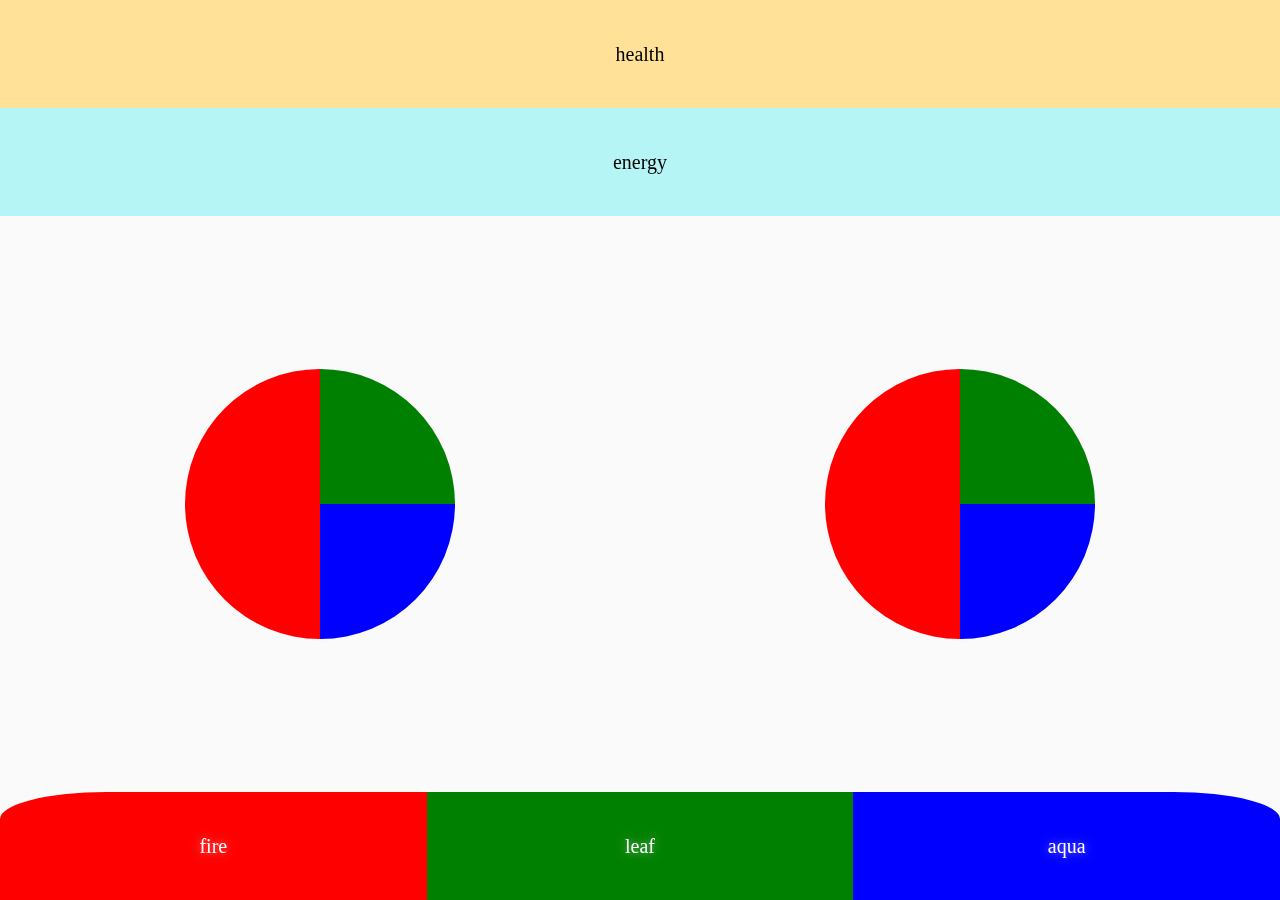
<file: index.html>
<!DOCTYPE html>
<html class="" lang="en"><head>
<meta http-equiv="content-type" content="text/html; charset=UTF-8">
    <meta charset="utf-8">
    <meta name="apple-mobile-web-app-capable" content="yes">
    <meta name="viewport" content="initial-scale=1, maximum-scale=1, width=device-width">

    <title>Mekks: Mekkanic Duels</title>
    <meta name="author" content="Patrick Blaine">

    <script>
    
    var defaultMessage = 'tap or rotate';

    function removeAllActives() {var numberOfActive = document.getElementsByClassName('active').length; for (var i=0; i < numberOfActive; i++){removeClass('active',document.getElementsByClassName('active')[i])}}

    function updateActiveToElement(elementName) {document.getElementsByClassName('active')[0].dataset.element=elementName; removeAllActives(); resetMessage()}

    function getWeakForElement(elementName)
    {
      switch(elementName)
      {
        case "fire":
          return "aqua";
        case "aqua":
          return "leaf";
        case "leaf":
          return "fire";
        default:
          return "";
      }
    }
    
    function getStrongForElement(elementName)
    {
      switch(elementName)
      {
        case "fire":
          return "leaf";
        case "aqua":
          return "fire";
        case "leaf":
          return "aqua";
        default:
          return "";
      }
    }

    function checkElementButtons()
{
   var fireCount = getElementCountFor('fire'); 
var fireButton = document.getElementsByClassName('attack fire')[0];
if (fireCount == 0) {fireButton.setAttribute("disabled","disabled");fireButton.onclick = null; fireButton.style.opacity = "0.5"; firebutton.setAttribute('href','javascript:void(null);')} else {fireButton.setAttribute("disabled","");fireButton.setAttribute('href','#attack/fire');fireButton.onclick = function() {elementButtonClicked('fire')};fireButton.style.opacity = "1"}

   var aquaCount = getElementCountFor('aqua'); 
var aquaButton = document.getElementsByClassName('attack aqua')[0];
if (aquaCount == 0) {aquaButton.setAttribute("disabled","disabled");aquaButton.onclick=null;aquaButton.setAttribute('href','javascript:void(null;)'); aquaButton.style.opacity = "0.5"} else {aquaButton.setAttribute("disabled","");aquaButton.setAttribute('href','#attack/aqua');aquaButton.onclick=function() {elementButtonClicked('aqua')};aquaButton.style.opacity = "1"}

   var leafCount = getElementCountFor('leaf'); 
var leafButton = document.getElementsByClassName('attack leaf')[0];
if (leafCount == 0) {leafButton.setAttribute("disabled","disabled"); leafButton.style.opacity = "0.5"; leafButton.onclick=null;leafButton.setAttribute('href','javascript:void(null);')} else {leafButton.setAttribute("disabled",""); leafButton.setAttribute('href','#attack/leaf');leafButton.style.opacity = "1"; leafButton.onclick=function(){elementButtonClicked('leaf')};}
}
    
    function tinkerForElement(elementName)
    {
      document.getElementsByClassName('left')[0].disabled=false;
      document.getElementsByClassName('left')[0].innerHTML = getWeakForElement(elementName);
      document.getElementsByClassName('left')[0].dataset.element = getWeakForElement(elementName);
      updateMessage('&nbsp;');
      document.getElementsByClassName('right')[0].disabled=false;
      document.getElementsByClassName('right')[0].innerHTML = getStrongForElement(elementName);
      document.getElementsByClassName('right')[0].dataset.element = getStrongForElement(elementName);
    }

    function getElementCountFor(elementName)
{
var count=0; var mekkcells = document.getElementsByClassName('mekk player')[0].getElementsByClassName('mekkcell'); for (var i = 0; i < mekkcells.length; i++) {console.log(mekkcells[i].dataset.element); if (elementName == mekkcells[i].dataset.element) {count++}}; return count;
}

    function addClassToParent(targetClassName,context) {removeAllActives();context.parentNode.className += ' '+targetClassName; 
var message = context.parentNode.dataset.element;
updateMessage(message);
console.log(parseInt(context.parentNode.getElementsByClassName('tinker')[0].innerHTML)+' clicked, element: '+context.parentNode.dataset.element);
}

    function removeClassFromParent(targetClassName,context) {
      var classList = context.parentNode.classList; var className = ''; for (var i = 0; i < classList.length; i++) {if (classList[i] != targetClassName) {className += classList[i]+' '}}; context.parentNode.className = className;console.log(context.parentNode.getElementsByClassName('tinker')[0].innerHTML +' cancelled');
resetMessage();
    }

    function removeClass(targetClassName,context) {
      var classList = context.classList; var className = ''; for (var i = 0; i < classList.length; i++) {if (classList[i] != targetClassName) {className += classList[i]+' '}}; context.className = className; console.log(context.parentNode.getElementsByClassName('tinker')[0].innerHTML +' cancelled');
resetMessage();
    }

    function resetMessage() {
document.getElementsByClassName('message')[0].innerHTML = defaultMessage;
console.log('message reset, resetting buttons');
      document.getElementsByClassName('left')[0].disabled=true;
      document.getElementsByClassName('left')[0].innerHTML = '';
      document.getElementsByClassName('left')[0].dataset.element = '';
      document.getElementsByClassName('right')[0].disabled=true;
      document.getElementsByClassName('right')[0].innerHTML = '';
      document.getElementsByClassName('right')[0].dataset.element = '';
    
}

function elementButtonClicked(elementName)
{
var count = getElementCountFor(elementName); console.log(count); alert('attacked with '+elementName+' x'+count);
}

function updateMessage(message) {
document.getElementsByClassName('message')[0].innerHTML = message;
console.log('message changed to: '+message);
}
    </script>

  <style>

      html
      {
        font-size:100%;
      }

      body
      {
        font-size:20px;
        min-height:1em;
        margin:0;
        border:0;
        padding:0;
        -webkit-text-size-adjust:100%;
        display:block;
      }

      #container
      {
        position: fixed;
        top: 0;
        bottom: 0;
        left: 0;
        right: 0;
      }

      .table
      {
          display: table;
      }

      .tablecell
      {
      display: table-cell;
      vertical-align: middle;
      word-wrap: break-word;
      word-break: break-word;
      }
      
      .message
      {
        width:60%;
      }
      
      .text-center
      {
       text-align:center;
      }
      
      .text-left
      {
       text-align:left;
       padding-left:1em;
      }
      
      
      .text-right
      {
       text-align:right;
       padding-right:1em;
      }
      
      .viewcell
      {
        max-height:12vh;
        background: white;
        width:100%;
        clear:left;
        height:100%;
      }
      
      .viewcell.double
      {
        max-height:64vh;
      }

      .progress-bar
{
width:100%;
height:inherit;
border-style: inset;
border-right-width: 0vmin;
border-top-width:0;
border-left-width:0;
border-bottom-width:0;
background:rgba(0,0,0,0.5);
border-color:rgba(255,255,255,0.5);
}

      .mekk
      {
        padding: 0 50%;
      }
      
      .mekkcell
      {
      float: left;
      background: gray;
      height: 50%;
      width: 50%;
      transition: 0.25s all;
      overflow: hidden;
      }
      
            a[data-element=""]
            {
                display:none;
            }
            
            a[disabled="disabled"]
            {
                cursor:default;
            }
            
            :not(a[disabled="disabled"])
            {
                cursor: pointer;
            }
            
            a, a:visited
            {
              color:white;
              text-decoration: none;
              opacity:1;
              
              text-shadow: 0px 0px 10px rgba(255, 255, 255, 0.5);
              transition:0.25s all;
              -webkit-touch-callout: none;      
              -webkit-user-select: none;
              -khtml-user-select: none;
              -moz-user-select: none;
              -ms-user-select: none;
              user-select: none;
            }
            
            a:hover, a:active
            {
              text-shadow: 0px 0px 20px rgba(255, 255, 255, 0.95);
            }

            .mekkcell:nth-child(1)
            {
              border-top-left-radius: 100%;
            }

            .mekkcell:nth-child(2)
            {
              border-top-right-radius: 100%;
            }

            .mekkcell:nth-child(3)
            {
              border-bottom-left-radius: 100%;
            }

            .mekkcell:nth-child(4)
            {
              border-bottom-right-radius: 100%;
            }
      
      .left
      {
        border-radius:0;
        border-top-right-radius:25%;
        width: 20%;
      }

      .margin
      {
        display:table-cell;
        width:auto;
        background:none;
      }

      .right
      {
        border-radius:0;
        border-top-left-radius:25%;
        width: 20%;
      }
        

        .attack.fire
        {
          border-top-left-radius:25%;
          border-bottom-left-radius:0;
        }
        
        .attack
        {
          border-radius: 0;
          width:20%;
        }
        
        .attack.aqua
        {
          border-top-right-radius:25%;
          border-bottom-right-radius:0;
        }
    
    [data-element="fire"]
    {
      background:red;
    }
    
    [data-element="leaf"]
    {
      background:green;
    }
    
    [data-element="aqua"]
    {
      background:blue;
    }

      .mekkcell.active
      {
        border-radius: 25%;
      }
      
      .mekkcell.active:nth-of-type(1)
      {
        border-top-right-radius: 0;
        border-bottom-left-radius: 0;
      }
      
      .mekkcell.active:nth-of-type(2)
      {
        border-top-left-radius: 0;
        border-bottom-right-radius: 0;
      }
      
      .mekkcell.active:nth-of-type(3)
      {
        border-top-left-radius: 0;
        border-bottom-right-radius: 0;
      }
      
      .mekkcell.active:nth-of-type(4)
      {
        border-top-right-radius: 0;
        border-bottom-left-radius: 0;
      }
        
        .mekkcell:not(.active) .cancel {
            display: none;
        }

      .mekkcell.active .tinker
      {
        display:none;
      }
      
@media (orientation:portrait) {
.hidden-landscape
{
  display:auto;
}

.hidden-portrait
{
  display:none;
}
}

      @media (orientation:landscape) {
           .mekk {padding:0 25%; width:50%;}
          .hidden-landscape
          {
            display:none;
          }
          
          .hidden-portrait
          {
            display:auto;
          }

      }

    
  </style> 

  </head>

  <body onload="checkElementButtons();">

   <div id="container">

     <div class="viewcell topbar text-center table">
<span style="padding:0; background: rgb(255, 225, 151) none repeat scroll 0% 0% padding-box;" class="tablecell">health</span></div>

     <div class="viewcell topbar text-center table"><span class="tablecell" style="vertical-align: middle; background: rgb(182, 245, 245) none repeat scroll 0% 0% padding-box; padding: 0;">energy</span></div>

     <div style="background: rgba(204, 204, 204, 0.1) none repeat scroll 0% 0%;" class="viewcell double text-center table"><span class="mekk player tablecell" style="">
      <div style="margin-top: 0vh; height: 15vh; width: 15vh; margin-left: -15vh;" class="mekkcell tablecell" data-element="fire">
        <a href="#1" class="hidden-landscape tinker tablecell" onclick="addClassToParent('active',this); tinkerForElement(this.parentNode.dataset.element);">&nbsp;</a>
        <a href="#cancel" class="hidden-landscape cancel tablecell" onclick="removeClassFromParent('active',this);">X</a>
      </div>
      <div class="mekkcell table " style="width: 15vh; margin-right: -15vh; margin-top: 0px; height: 15vh;" data-element="leaf">
        <a href="#2" class="hidden-landscape tinker tablecell" onclick="addClassToParent('active',this); tinkerForElement(this.parentNode.dataset.element);">&nbsp;</a>
        <a href="#cancel" class="hidden-landscape cancel tablecell" onclick="removeClassFromParent('active',this)">X</a>
      </div>
      <div style="width: 15vh; height: 15vh; margin-left: -15vh; margin-top: 15vh;" class="mekkcell table " data-element="fire">
        <a href="#3" class="hidden-landscape tinker tablecell" onclick="addClassToParent('active',this); tinkerForElement(this.parentNode.dataset.element);">&nbsp;</a>
        <a href="#cancel" class="hidden-landscape cancel tablecell" onclick="removeClassFromParent('active',this)">X</a>
      </div>
      <div style="margin-top: 15vh; height: 15vh; width: 15vh; margin-right: -15vh;" data-element="aqua" class="mekkcell table ">
         <a href="#4" class="hidden-landscape tinker tablecell" onclick="addClassToParent('active',this); tinkerForElement(this.parentNode.dataset.element);">&nbsp;</a>
         <a href="#cancel" class="hidden-landscape cancel tablecell" onclick="removeClassFromParent('active',this)">X</a>
      </div>
     </span>
    <span class="hidden-portrait mekk enemy tablecell" style="">
      <div style="margin-top: 0vh; height: 15vmin; width: 15vmin; margin-left: -15vmin;" class="mekkcell tablecell" data-element="fire">
        <a href="#1" class="hidden-landscape tinker tablecell" onclick="addClassToParent('active',this); tinkerForElement(this.parentNode.dataset.element);">&nbsp;</a>
        <a href="#cancel" class="hidden-landscape cancel tablecell" onclick="removeClassFromParent('active',this);">X</a>
      </div>
      <div class="mekkcell table " style="width: 15vmin; margin-right: -15vmin; margin-top: 0px; height: 15vmin;" data-element="leaf">
        <a href="#2" class="hidden-landscape tinker tablecell" onclick="addClassToParent('active',this); tinkerForElement(this.parentNode.dataset.element);">&nbsp;</a>
        <a href="#cancel" class="hidden-landscape cancel tablecell" onclick="removeClassFromParent('active',this)">X</a>
      </div>
      <div style="width: 15vmin; height: 15vmin; margin-left: -15vmin; margin-top: 15vmin;" class="mekkcell table " data-element="fire">
        <a href="#3" class="hidden-landscape tinker tablecell" onclick="addClassToParent('active',this); tinkerForElement(this.parentNode.dataset.element);">&nbsp;</a>
        <a href="#cancel" class="hidden-landscape cancel tablecell" onclick="removeClassFromParent('active',this)">X</a>
      </div>
      <div style="margin-top: 15vmin; height: 15vmin; width: 15vmin; margin-right: -15vmin;" data-element="aqua" class="mekkcell table ">
         <a href="#4" class="hidden-landscape tinker tablecell" onclick="addClassToParent('active',this); tinkerForElement(this.parentNode.dataset.element);">&nbsp;</a>
         <a href="#cancel" class="hidden-landscape cancel tablecell" onclick="removeClassFromParent('active',this)">X</a>
      </div>
     </span></div>
   
     

      <div style="background: rgba(204, 204, 204, 0.1) none repeat scroll 0% 0%;" class="viewcell table text-center">

              
              <a style="" disabled="" class="hidden-portrait attack fire tablecell" href="#attack/fire" data-element="fire" onclick="elementButtonClicked(this.dataset.element)">fire</a><a data-element="" class="hidden-landscape left tablecell" onclick="updateActiveToElement(this.innerHTML);this.innerHTML='';this.dataset.element='';checkElementButtons()"></a>
              <div class="hidden-landscape margin tablecell"></div>
              
              <a style="" disabled="disabled" class="hidden-portrait attack leaf tablecell" href="javascript:void(null);" data-element="leaf" onclick="elementButtonClicked(this.dataset.element)">leaf</a><span class="hidden-landscape message tablecell text-center" onload="this.innerHTML = defaultMessage;">tap or rotate</span>
              <div class="hidden-landscape margin tablecell"></div>
              <a style="" disabled="disabled" class="hidden-portrait attack aqua tablecell" href="javascript:void(null;)" data-element="aqua" onclick="elementButtonClicked(this.dataset.element)">aqua</a>
              
       
     <a data-element="" class="hidden-landscape right tablecell" onclick="updateActiveToElement(this.innerHTML);this.innerHTML='';this.dataset.element='';checkElementButtons()"></a></div>

   </div>





</body></html>
</file>
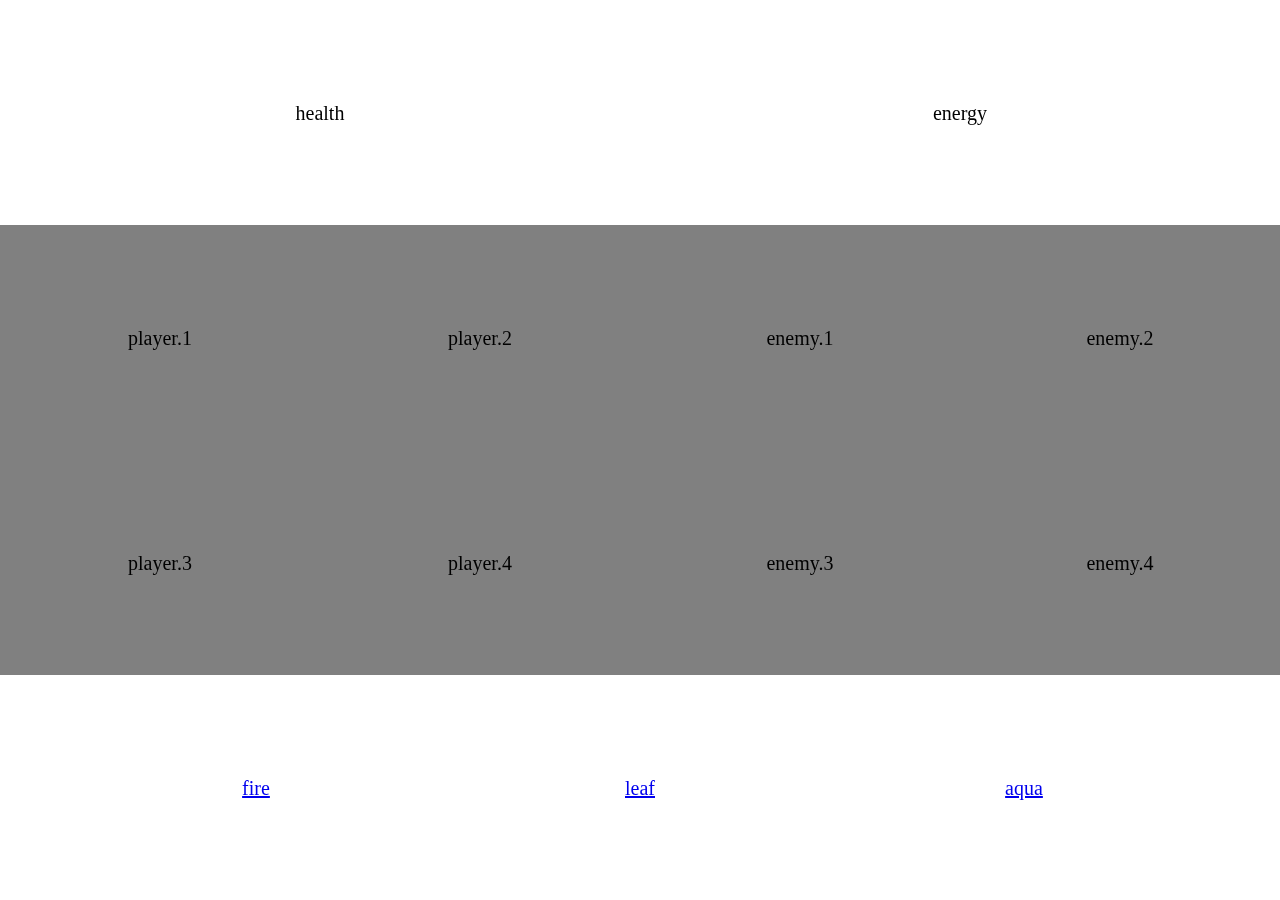
<file: layout.html>
<!DOCTYPE html>
<html lang="en">

  <head>

    <meta charset="utf-8">
    <meta name="apple-mobile-web-app-capable" content="yes" />
    <meta name="viewport" content="initial-scale=1, maximum-scale=1, width=device-width" />

    <title>Mekks: Mekkanic Duels</title>
    <meta name="author" content="Patrick Blaine">

    <style>

      html
      {
        font-size:100%;
      }

      body
      {
        font-size:20px;
        min-height:1em;
        margin:0;
        border:0;
        padding:0;
        -webkit-text-size-adjust:100%;
      }

      #container
      {
        position:absolute;
        top:0;
        bottom:0;
        left:0;
        right:0;
      }

      .labelcell
      {
          text-align: center;
          line-height: 1em;
          height: 100%;
          width: 100%;
          display: table;
      }

      .labelcell * {display: table-cell; vertical-align: middle;
      word-break: break-word; }

      .viewcell
      {
        height: 20%;
        background: white;
        width:100%;
        float:left;
      }

      .mekk
      {
        height:40%;
      }

      .mekkcell
      {
        float: left;
        background: gray;
        height:50%;
      }

      .bottombar
      {
        float:none;
        clear:left;
      }

      .bottombar a
      {
        width:20%;
      }

      @media (orientation:portrait) {
      /* iPhone portrait */

        .mekkcell
        {
          width: 50%;
        }


        .topbar
        {
          width: 100%;
        }

        .mekk
        {
          width: 100%;
        }
        
        
      .bottombar a
      {
        width:20%;
        height:100%;
      }

        .hidden-xs-portrait
        {
          display: none;
        }

      }

      @media (orientation:landscape) {
      /* iPhone landscape */

          .viewcell
          {
            height: 25%;
            width: 100%;
          }

          .mekkcell
          {
            width: 50%;
          }

          .topbar
          {
            width: 50%;
          }

          .mekk
          {
            width: 50%;
            height: 50%;
          }
          
          .bottombar a
          {
            width:20%;
            height:100%;
          }
          
          #container
          {
            position:fixed;
            max-height: calc(100vh);
          }

          .hidden-xs-landscape
          {
            display: none;
          }

      }

    .hidden
    {
      display:none;
    }

    </style>

  </head>

  <body>

    <div id="container">

      <div class="viewcell topbar labelcell">

              <span>health</span>

      </div>

      <div class="viewcell topbar labelcell">

              <span>energy</span>

      </div>

      <div style="" class="viewcell mekk player">
        <div class="mekkcell labelcell">
                      <a href="#1" class="hidden-xs-landscape">1</a>
                      <span class="hidden-xs-portrait">player.1</span>
              </div><div class="mekkcell labelcell">
                      <a href="#2" class="hidden-xs-landscape">2</a>
                      <span class="hidden-xs-portrait">player.2</span>
                  </div><div class="mekkcell labelcell">
                      <a href="#3" class="hidden-xs-landscape">3</a>
                      <span class="hidden-xs-portrait">player.3</span>
                  </div><div class="mekkcell labelcell">
                      <a href="#4" class="hidden-xs-landscape">4</a>
                      <span class="hidden-xs-portrait">player.4</span>
                  </div>










      </div><div class="hidden-xs-portrait viewcell mekk enemy">
              <div class="mekkcell labelcell">
                      <span>enemy.1</span>
              </div><div class="mekkcell labelcell">

                      <span>enemy.2</span>
              </div><div class="mekkcell labelcell">

                      <span>enemy.3</span>
              </div><div class="mekkcell labelcell">

                      <span>enemy.4</span>
              </div>










      </div>





      <div class="viewcell bottombar labelcell">

              <div></div>
              <a class="attack fire hidden-xs-portrait" href="#attack/fire">fire</a>

              <div></div>
              <a class="attack leaf hidden-xs-portrait" href="#attack/leaf">leaf</a>
              <span class="message hidden-xs-landscape">choose a piece to change its element</span>
              <div></div>
              <a class="attack right aqua hidden-xs-portrait" href="#attack/aqua">aqua</a>
              <div></div>

          </div>

        </div>


  </body>

</html>
</file>
